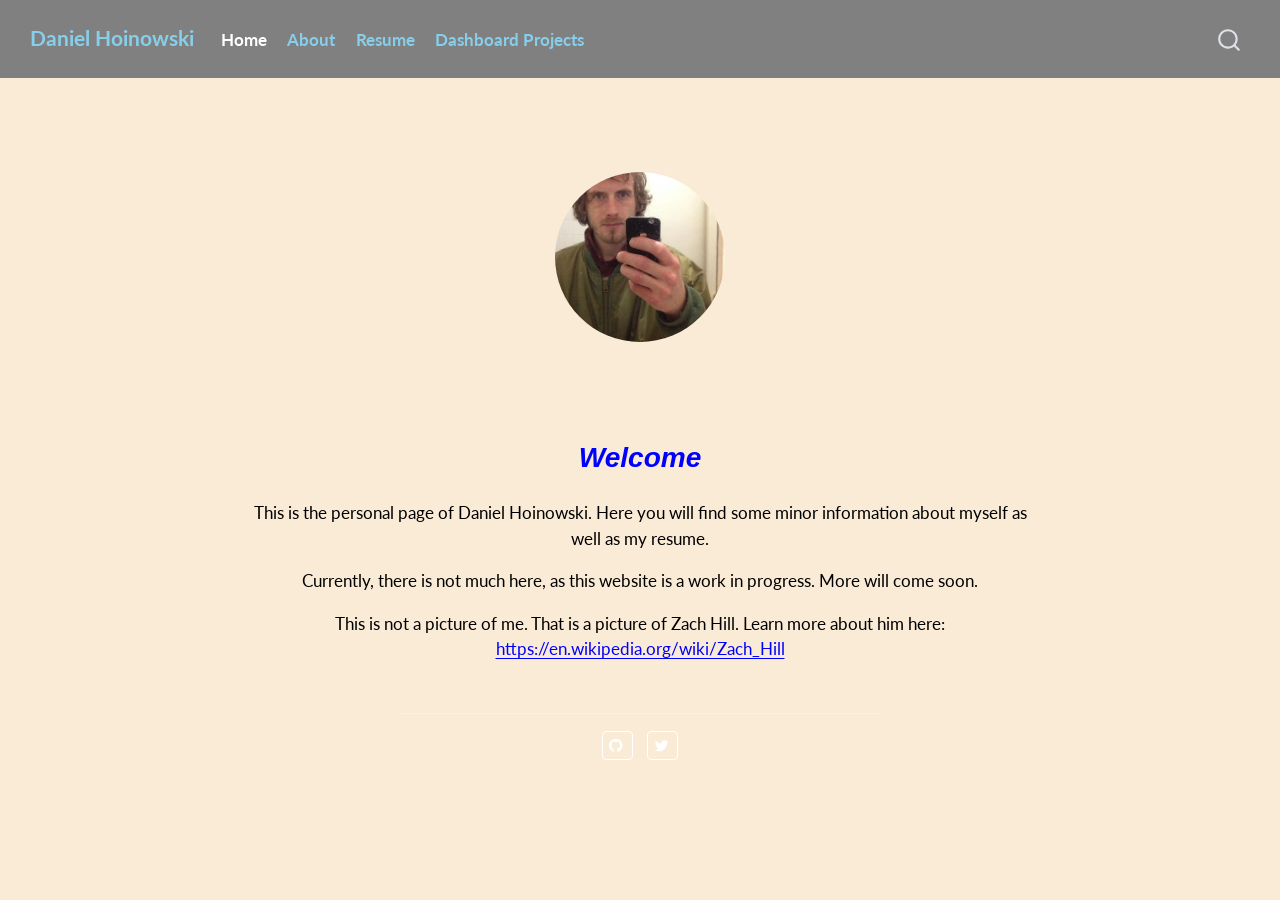
<file: docs/index.html>
<!DOCTYPE html>
<html xmlns="http://www.w3.org/1999/xhtml" lang="en" xml:lang="en"><head>

<meta charset="utf-8">
<meta name="generator" content="quarto-1.9.38">

<meta name="viewport" content="width=device-width, initial-scale=1.0, user-scalable=yes">


<title>Daniel Hoinowski</title>
<style>
/* Default styles provided by pandoc.
** See https://pandoc.org/MANUAL.html#variables-for-html for config info.
*/
code{white-space: pre-wrap;}
span.smallcaps{font-variant: small-caps;}
div.columns{display: flex; gap: min(4vw, 1.5em);}
div.column{flex: auto; overflow-x: auto;}
div.hanging-indent{margin-left: 1.5em; text-indent: -1.5em;}
ul.task-list{list-style: none;}
ul.task-list li input[type="checkbox"] {
  width: 0.8em;
  margin: 0 0.8em 0.2em -1em; /* quarto-specific, see https://github.com/quarto-dev/quarto-cli/issues/4556 */ 
  vertical-align: middle;
}
</style>


<script src="site_libs/quarto-nav/quarto-nav.js"></script>
<script src="site_libs/quarto-nav/headroom.min.js"></script>
<script src="site_libs/clipboard/clipboard.min.js"></script>
<script src="site_libs/quarto-search/autocomplete.umd.js"></script>
<script src="site_libs/quarto-search/fuse.min.js"></script>
<script src="site_libs/quarto-search/quarto-search.js"></script>
<meta name="quarto:offset" content="./">
<script src="site_libs/quarto-html/quarto.js" type="module"></script>
<script src="site_libs/quarto-html/tabsets/tabsets.js" type="module"></script>
<script src="site_libs/quarto-html/popper.min.js"></script>
<script src="site_libs/quarto-html/tippy.umd.min.js"></script>
<link href="site_libs/quarto-html/tippy.css" rel="stylesheet">
<link href="site_libs/quarto-html/quarto-syntax-highlighting-dark-0a6b7249c26820e032cb0bd839ff02b1.css" rel="stylesheet" id="quarto-text-highlighting-styles">
<script src="site_libs/bootstrap/bootstrap.min.js"></script>
<link href="site_libs/bootstrap/bootstrap-icons.css" rel="stylesheet">
<link href="site_libs/bootstrap/bootstrap-4360c678b5099ca041644eb02eaa1bfe.min.css" rel="stylesheet" append-hash="true" id="quarto-bootstrap" data-mode="dark">
<script id="quarto-search-options" type="application/json">{
  "location": "navbar",
  "copy-button": false,
  "collapse-after": 3,
  "panel-placement": "end",
  "type": "overlay",
  "limit": 50,
  "keyboard-shortcut": [
    "f",
    "/",
    "s"
  ],
  "show-item-context": false,
  "language": {
    "search-no-results-text": "No results",
    "search-matching-documents-text": "matching documents",
    "search-copy-link-title": "Copy link to search",
    "search-hide-matches-text": "Hide additional matches",
    "search-more-match-text": "more match in this document",
    "search-more-matches-text": "more matches in this document",
    "search-clear-button-title": "Clear",
    "search-text-placeholder": "",
    "search-detached-cancel-button-title": "Cancel",
    "search-submit-button-title": "Submit",
    "search-label": "Search"
  }
}</script>


<link rel="stylesheet" href="styles.css">
</head>

<body class="nav-fixed fullcontent quarto-light">

<div id="quarto-search-results"></div>
  <header id="quarto-header" class="headroom fixed-top">
    <nav class="navbar navbar-expand-lg " data-bs-theme="dark">
      <div class="navbar-container container-fluid">
      <div class="navbar-brand-container mx-auto">
    <a class="navbar-brand" href="./index.html">
    <span class="navbar-title">Daniel Hoinowski</span>
    </a>
  </div>
            <div id="quarto-search" class="" title="Search"></div>
          <button class="navbar-toggler" type="button" data-bs-toggle="collapse" data-bs-target="#navbarCollapse" aria-controls="navbarCollapse" role="menu" aria-expanded="false" aria-label="Toggle navigation" onclick="if (window.quartoToggleHeadroom) { window.quartoToggleHeadroom(); }">
  <span class="navbar-toggler-icon"></span>
</button>
          <div class="collapse navbar-collapse" id="navbarCollapse">
            <ul class="navbar-nav navbar-nav-scroll me-auto">
  <li class="nav-item">
    <a class="nav-link active" href="./index.html" aria-current="page"> 
<span class="menu-text">Home</span></a>
  </li>  
  <li class="nav-item">
    <a class="nav-link" href="./about.html"> 
<span class="menu-text">About</span></a>
  </li>  
  <li class="nav-item">
    <a class="nav-link" href="./resume.html"> 
<span class="menu-text">Resume</span></a>
  </li>  
  <li class="nav-item">
    <a class="nav-link" href="http://dhoinowski3.github.io/dashboards"> 
<span class="menu-text">Dashboard Projects</span></a>
  </li>  
</ul>
          </div> <!-- /navcollapse -->
            <div class="quarto-navbar-tools">
</div>
      </div> <!-- /container-fluid -->
    </nav>
</header>
<!-- content -->
<div id="quarto-content" class="quarto-container page-columns page-rows-contents page-layout-article page-navbar">
<!-- sidebar -->
<!-- margin-sidebar -->
    
<!-- main -->
<div class="quarto-about-jolla">
  <img src="media/zach.png" class="about-image
  round " style="height: 10em; width: 10em;">
 <header id="title-block-header" class="quarto-title-block default">
<div class="quarto-title">
<h1 class="title">Daniel Hoinowski</h1>
</div>
<div class="quarto-title-meta">
  </div>
</header><main class="content" id="quarto-document-content">
<section id="welcome" class="level2">
<h2 data-anchor-id="welcome">Welcome</h2>
<p>This is the personal page of Daniel Hoinowski. Here you will find some minor information about myself as well as my resume.</p>
<p>Currently, there is not much here, as this website is a work in progress. More will come soon.</p>
<p>This is not a picture of me. That is a picture of Zach Hill. Learn more about him here: <a href="https://en.wikipedia.org/wiki/Zach_Hill" class="uri">https://en.wikipedia.org/wiki/Zach_Hill</a></p>


</section>
</main> 
  <hr class="about-sep">
   <div class="about-links">
  <a href="https://github.com/dhoinowski3" class="about-link" rel="" target="blank">
    <i class="bi bi-github"></i>
     <span class="about-link-text"></span>
  </a>
  <a href="https://x.com/d74802?s=11" class="about-link" rel="" target="blank">
    <i class="bi bi-twitter"></i>
     <span class="about-link-text"></span>
  </a>
</div>
</div>
 <!-- /main -->
<script id="quarto-html-after-body" type="application/javascript">
  window.document.addEventListener("DOMContentLoaded", function (event) {
    const isCodeAnnotation = (el) => {
      for (const clz of el.classList) {
        if (clz.startsWith('code-annotation-')) {                     
          return true;
        }
      }
      return false;
    }
    const onCopySuccess = function(e) {
      // button target
      const button = e.trigger;
      // don't keep focus
      button.blur();
      // flash "checked"
      button.classList.add('code-copy-button-checked');
      var currentTitle = button.getAttribute("title");
      button.setAttribute("title", "Copied!");
      let tooltip;
      if (window.bootstrap) {
        button.setAttribute("data-bs-toggle", "tooltip");
        button.setAttribute("data-bs-placement", "left");
        button.setAttribute("data-bs-title", "Copied!");
        tooltip = new bootstrap.Tooltip(button, 
          { trigger: "manual", 
            customClass: "code-copy-button-tooltip",
            offset: [0, -8]});
        tooltip.show();    
      }
      setTimeout(function() {
        if (tooltip) {
          tooltip.hide();
          button.removeAttribute("data-bs-title");
          button.removeAttribute("data-bs-toggle");
          button.removeAttribute("data-bs-placement");
        }
        button.setAttribute("title", currentTitle);
        button.classList.remove('code-copy-button-checked');
      }, 1000);
      // clear code selection
      e.clearSelection();
    }
    const getTextToCopy = function(trigger) {
      const outerScaffold = trigger.parentElement.cloneNode(true);
      const codeEl = outerScaffold.querySelector('code');
      for (const childEl of codeEl.children) {
        if (isCodeAnnotation(childEl)) {
          childEl.remove();
        }
      }
      return codeEl.innerText;
    }
    const clipboard = new window.ClipboardJS('.code-copy-button:not([data-in-quarto-modal])', {
      text: getTextToCopy
    });
    clipboard.on('success', onCopySuccess);
    if (window.document.getElementById('quarto-embedded-source-code-modal')) {
      const clipboardModal = new window.ClipboardJS('.code-copy-button[data-in-quarto-modal]', {
        text: getTextToCopy,
        container: window.document.getElementById('quarto-embedded-source-code-modal')
      });
      clipboardModal.on('success', onCopySuccess);
    }
      var localhostRegex = new RegExp(/^(?:http|https):\/\/localhost\:?[0-9]*\//);
      var mailtoRegex = new RegExp(/^mailto:/);
        var filterRegex = new RegExp('/' + window.location.host + '/');
      var isInternal = (href) => {
          return filterRegex.test(href) || localhostRegex.test(href) || mailtoRegex.test(href);
      }
      // Inspect non-navigation links and adorn them if external
     var links = window.document.querySelectorAll('a[href]:not(.nav-link):not(.navbar-brand):not(.toc-action):not(.sidebar-link):not(.sidebar-item-toggle):not(.pagination-link):not(.no-external):not([aria-hidden]):not(.dropdown-item):not(.quarto-navigation-tool):not(.about-link)');
      for (var i=0; i<links.length; i++) {
        const link = links[i];
        if (!isInternal(link.href)) {
          // undo the damage that might have been done by quarto-nav.js in the case of
          // links that we want to consider external
          if (link.dataset.originalHref !== undefined) {
            link.href = link.dataset.originalHref;
          }
        }
      }
    function tippyHover(el, contentFn, onTriggerFn, onUntriggerFn) {
      const config = {
        allowHTML: true,
        maxWidth: 500,
        delay: 100,
        arrow: false,
        appendTo: function(el) {
            return el.parentElement;
        },
        interactive: true,
        interactiveBorder: 10,
        theme: 'quarto',
        placement: 'bottom-start',
      };
      if (contentFn) {
        config.content = contentFn;
      }
      if (onTriggerFn) {
        config.onTrigger = onTriggerFn;
      }
      if (onUntriggerFn) {
        config.onUntrigger = onUntriggerFn;
      }
      window.tippy(el, config); 
    }
    const noterefs = window.document.querySelectorAll('a[role="doc-noteref"]');
    for (var i=0; i<noterefs.length; i++) {
      const ref = noterefs[i];
      tippyHover(ref, function() {
        // use id or data attribute instead here
        let href = ref.getAttribute('data-footnote-href') || ref.getAttribute('href');
        try { href = new URL(href).hash; } catch {}
        const id = href.replace(/^#\/?/, "");
        const note = window.document.getElementById(id);
        if (note) {
          return note.innerHTML;
        } else {
          return "";
        }
      });
    }
    const xrefs = window.document.querySelectorAll('a.quarto-xref');
    const processXRef = (id, note) => {
      // Strip column container classes
      const stripColumnClz = (el) => {
        el.classList.remove("page-full", "page-columns");
        if (el.children) {
          for (const child of el.children) {
            stripColumnClz(child);
          }
        }
      }
      stripColumnClz(note)
      if (id === null || id.startsWith('sec-')) {
        // Special case sections, only their first couple elements
        const container = document.createElement("div");
        if (note.children && note.children.length > 2) {
          container.appendChild(note.children[0].cloneNode(true));
          for (let i = 1; i < note.children.length; i++) {
            const child = note.children[i];
            if (child.tagName === "P" && child.innerText === "") {
              continue;
            } else {
              container.appendChild(child.cloneNode(true));
              break;
            }
          }
          if (window.Quarto?.typesetMath) {
            window.Quarto.typesetMath(container);
          }
          return container.innerHTML
        } else {
          if (window.Quarto?.typesetMath) {
            window.Quarto.typesetMath(note);
          }
          return note.innerHTML;
        }
      } else {
        // Remove any anchor links if they are present
        const anchorLink = note.querySelector('a.anchorjs-link');
        if (anchorLink) {
          anchorLink.remove();
        }
        if (window.Quarto?.typesetMath) {
          window.Quarto.typesetMath(note);
        }
        if (note.classList.contains("callout")) {
          return note.outerHTML;
        } else {
          return note.innerHTML;
        }
      }
    }
    for (var i=0; i<xrefs.length; i++) {
      const xref = xrefs[i];
      tippyHover(xref, undefined, function(instance) {
        instance.disable();
        let url = xref.getAttribute('href');
        let hash = undefined; 
        if (url.startsWith('#')) {
          hash = url;
        } else {
          try { hash = new URL(url).hash; } catch {}
        }
        if (hash) {
          const id = hash.replace(/^#\/?/, "");
          const note = window.document.getElementById(id);
          if (note !== null) {
            try {
              const html = processXRef(id, note.cloneNode(true));
              instance.setContent(html);
            } finally {
              instance.enable();
              instance.show();
            }
          } else {
            // See if we can fetch this
            fetch(url.split('#')[0])
            .then(res => res.text())
            .then(html => {
              const parser = new DOMParser();
              const htmlDoc = parser.parseFromString(html, "text/html");
              const note = htmlDoc.getElementById(id);
              if (note !== null) {
                const html = processXRef(id, note);
                instance.setContent(html);
              } 
            }).finally(() => {
              instance.enable();
              instance.show();
            });
          }
        } else {
          // See if we can fetch a full url (with no hash to target)
          // This is a special case and we should probably do some content thinning / targeting
          fetch(url)
          .then(res => res.text())
          .then(html => {
            const parser = new DOMParser();
            const htmlDoc = parser.parseFromString(html, "text/html");
            const note = htmlDoc.querySelector('main.content');
            if (note !== null) {
              // This should only happen for chapter cross references
              // (since there is no id in the URL)
              // remove the first header
              if (note.children.length > 0 && note.children[0].tagName === "HEADER") {
                note.children[0].remove();
              }
              const html = processXRef(null, note);
              instance.setContent(html);
            } 
          }).finally(() => {
            instance.enable();
            instance.show();
          });
        }
      }, function(instance) {
      });
    }
        let selectedAnnoteEl;
        const selectorForAnnotation = ( cell, annotation) => {
          let cellAttr = 'data-code-cell="' + cell + '"';
          let lineAttr = 'data-code-annotation="' +  annotation + '"';
          const selector = 'span[' + cellAttr + '][' + lineAttr + ']';
          return selector;
        }
        const selectCodeLines = (annoteEl) => {
          const doc = window.document;
          const targetCell = annoteEl.getAttribute("data-target-cell");
          const targetAnnotation = annoteEl.getAttribute("data-target-annotation");
          const annoteSpan = window.document.querySelector(selectorForAnnotation(targetCell, targetAnnotation));
          const lines = annoteSpan.getAttribute("data-code-lines").split(",");
          const lineIds = lines.map((line) => {
            return targetCell + "-" + line;
          })
          let top = null;
          let height = null;
          let parent = null;
          if (lineIds.length > 0) {
              //compute the position of the single el (top and bottom and make a div)
              const el = window.document.getElementById(lineIds[0]);
              top = el.offsetTop;
              height = el.offsetHeight;
              parent = el.parentElement.parentElement;
            if (lineIds.length > 1) {
              const lastEl = window.document.getElementById(lineIds[lineIds.length - 1]);
              const bottom = lastEl.offsetTop + lastEl.offsetHeight;
              height = bottom - top;
            }
            if (top !== null && height !== null && parent !== null) {
              // cook up a div (if necessary) and position it 
              let div = window.document.getElementById("code-annotation-line-highlight");
              if (div === null) {
                div = window.document.createElement("div");
                div.setAttribute("id", "code-annotation-line-highlight");
                div.style.position = 'absolute';
                parent.appendChild(div);
              }
              div.style.top = top - 2 + "px";
              div.style.height = height + 4 + "px";
              div.style.left = 0;
              let gutterDiv = window.document.getElementById("code-annotation-line-highlight-gutter");
              if (gutterDiv === null) {
                gutterDiv = window.document.createElement("div");
                gutterDiv.setAttribute("id", "code-annotation-line-highlight-gutter");
                gutterDiv.style.position = 'absolute';
                const codeCell = window.document.getElementById(targetCell);
                const gutter = codeCell.querySelector('.code-annotation-gutter');
                gutter.appendChild(gutterDiv);
              }
              gutterDiv.style.top = top - 2 + "px";
              gutterDiv.style.height = height + 4 + "px";
            }
            selectedAnnoteEl = annoteEl;
          }
        };
        const unselectCodeLines = () => {
          const elementsIds = ["code-annotation-line-highlight", "code-annotation-line-highlight-gutter"];
          elementsIds.forEach((elId) => {
            const div = window.document.getElementById(elId);
            if (div) {
              div.remove();
            }
          });
          selectedAnnoteEl = undefined;
        };
          // Handle positioning of the toggle
      window.addEventListener(
        "resize",
        throttle(() => {
          elRect = undefined;
          if (selectedAnnoteEl) {
            selectCodeLines(selectedAnnoteEl);
          }
        }, 10)
      );
      function throttle(fn, ms) {
      let throttle = false;
      let timer;
        return (...args) => {
          if(!throttle) { // first call gets through
              fn.apply(this, args);
              throttle = true;
          } else { // all the others get throttled
              if(timer) clearTimeout(timer); // cancel #2
              timer = setTimeout(() => {
                fn.apply(this, args);
                timer = throttle = false;
              }, ms);
          }
        };
      }
        // Attach click handler to the DT
        const annoteDls = window.document.querySelectorAll('dt[data-target-cell]');
        for (const annoteDlNode of annoteDls) {
          annoteDlNode.addEventListener('click', (event) => {
            const clickedEl = event.target;
            if (clickedEl !== selectedAnnoteEl) {
              unselectCodeLines();
              const activeEl = window.document.querySelector('dt[data-target-cell].code-annotation-active');
              if (activeEl) {
                activeEl.classList.remove('code-annotation-active');
              }
              selectCodeLines(clickedEl);
              clickedEl.classList.add('code-annotation-active');
            } else {
              // Unselect the line
              unselectCodeLines();
              clickedEl.classList.remove('code-annotation-active');
            }
          });
        }
    const findCites = (el) => {
      const parentEl = el.parentElement;
      if (parentEl) {
        const cites = parentEl.dataset.cites;
        if (cites) {
          return {
            el,
            cites: cites.split(' ')
          };
        } else {
          return findCites(el.parentElement)
        }
      } else {
        return undefined;
      }
    };
    var bibliorefs = window.document.querySelectorAll('a[role="doc-biblioref"]');
    for (var i=0; i<bibliorefs.length; i++) {
      const ref = bibliorefs[i];
      const citeInfo = findCites(ref);
      if (citeInfo) {
        tippyHover(citeInfo.el, function() {
          var popup = window.document.createElement('div');
          citeInfo.cites.forEach(function(cite) {
            var citeDiv = window.document.createElement('div');
            citeDiv.classList.add('hanging-indent');
            citeDiv.classList.add('csl-entry');
            var biblioDiv = window.document.getElementById('ref-' + cite);
            if (biblioDiv) {
              citeDiv.innerHTML = biblioDiv.innerHTML;
            }
            popup.appendChild(citeDiv);
          });
          return popup.innerHTML;
        });
      }
    }
  });
  </script>
</div> <!-- /content -->




</body></html>
</file>
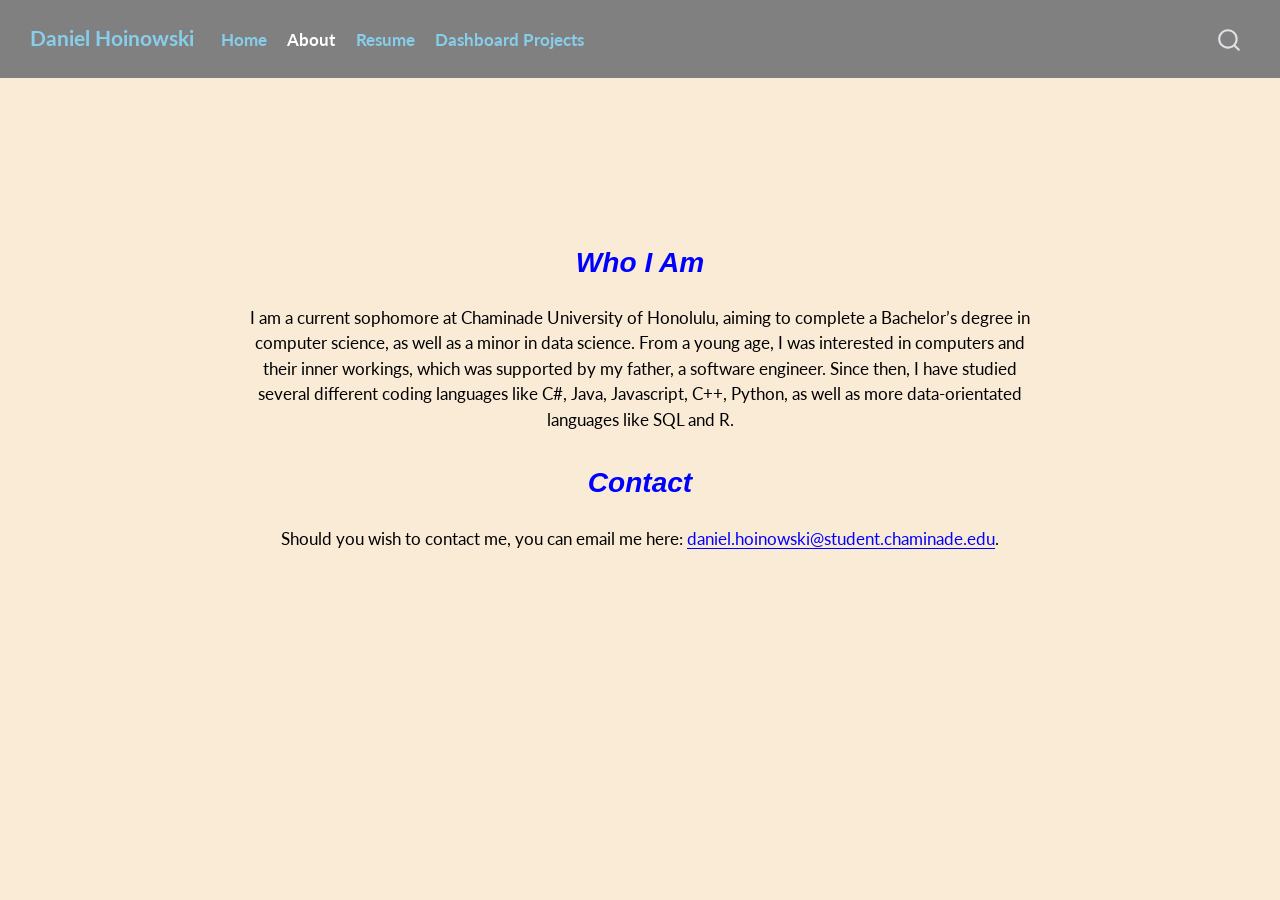
<file: docs/about.html>
<!DOCTYPE html>
<html xmlns="http://www.w3.org/1999/xhtml" lang="en" xml:lang="en"><head>

<meta charset="utf-8">
<meta name="generator" content="quarto-1.9.38">

<meta name="viewport" content="width=device-width, initial-scale=1.0, user-scalable=yes">


<title>About – Daniel Hoinowski</title>
<style>
/* Default styles provided by pandoc.
** See https://pandoc.org/MANUAL.html#variables-for-html for config info.
*/
code{white-space: pre-wrap;}
span.smallcaps{font-variant: small-caps;}
div.columns{display: flex; gap: min(4vw, 1.5em);}
div.column{flex: auto; overflow-x: auto;}
div.hanging-indent{margin-left: 1.5em; text-indent: -1.5em;}
ul.task-list{list-style: none;}
ul.task-list li input[type="checkbox"] {
  width: 0.8em;
  margin: 0 0.8em 0.2em -1em; /* quarto-specific, see https://github.com/quarto-dev/quarto-cli/issues/4556 */ 
  vertical-align: middle;
}
</style>


<script src="site_libs/quarto-nav/quarto-nav.js"></script>
<script src="site_libs/quarto-nav/headroom.min.js"></script>
<script src="site_libs/clipboard/clipboard.min.js"></script>
<script src="site_libs/quarto-search/autocomplete.umd.js"></script>
<script src="site_libs/quarto-search/fuse.min.js"></script>
<script src="site_libs/quarto-search/quarto-search.js"></script>
<meta name="quarto:offset" content="./">
<script src="site_libs/quarto-html/quarto.js" type="module"></script>
<script src="site_libs/quarto-html/tabsets/tabsets.js" type="module"></script>
<script src="site_libs/quarto-html/popper.min.js"></script>
<script src="site_libs/quarto-html/tippy.umd.min.js"></script>
<link href="site_libs/quarto-html/tippy.css" rel="stylesheet">
<link href="site_libs/quarto-html/quarto-syntax-highlighting-dark-0a6b7249c26820e032cb0bd839ff02b1.css" rel="stylesheet" id="quarto-text-highlighting-styles">
<script src="site_libs/bootstrap/bootstrap.min.js"></script>
<link href="site_libs/bootstrap/bootstrap-icons.css" rel="stylesheet">
<link href="site_libs/bootstrap/bootstrap-4360c678b5099ca041644eb02eaa1bfe.min.css" rel="stylesheet" append-hash="true" id="quarto-bootstrap" data-mode="dark">
<script id="quarto-search-options" type="application/json">{
  "location": "navbar",
  "copy-button": false,
  "collapse-after": 3,
  "panel-placement": "end",
  "type": "overlay",
  "limit": 50,
  "keyboard-shortcut": [
    "f",
    "/",
    "s"
  ],
  "show-item-context": false,
  "language": {
    "search-no-results-text": "No results",
    "search-matching-documents-text": "matching documents",
    "search-copy-link-title": "Copy link to search",
    "search-hide-matches-text": "Hide additional matches",
    "search-more-match-text": "more match in this document",
    "search-more-matches-text": "more matches in this document",
    "search-clear-button-title": "Clear",
    "search-text-placeholder": "",
    "search-detached-cancel-button-title": "Cancel",
    "search-submit-button-title": "Submit",
    "search-label": "Search"
  }
}</script>


<link rel="stylesheet" href="styles.css">
</head>

<body class="nav-fixed fullcontent quarto-light">

<div id="quarto-search-results"></div>
  <header id="quarto-header" class="headroom fixed-top">
    <nav class="navbar navbar-expand-lg " data-bs-theme="dark">
      <div class="navbar-container container-fluid">
      <div class="navbar-brand-container mx-auto">
    <a class="navbar-brand" href="./index.html">
    <span class="navbar-title">Daniel Hoinowski</span>
    </a>
  </div>
            <div id="quarto-search" class="" title="Search"></div>
          <button class="navbar-toggler" type="button" data-bs-toggle="collapse" data-bs-target="#navbarCollapse" aria-controls="navbarCollapse" role="menu" aria-expanded="false" aria-label="Toggle navigation" onclick="if (window.quartoToggleHeadroom) { window.quartoToggleHeadroom(); }">
  <span class="navbar-toggler-icon"></span>
</button>
          <div class="collapse navbar-collapse" id="navbarCollapse">
            <ul class="navbar-nav navbar-nav-scroll me-auto">
  <li class="nav-item">
    <a class="nav-link" href="./index.html"> 
<span class="menu-text">Home</span></a>
  </li>  
  <li class="nav-item">
    <a class="nav-link active" href="./about.html" aria-current="page"> 
<span class="menu-text">About</span></a>
  </li>  
  <li class="nav-item">
    <a class="nav-link" href="./resume.html"> 
<span class="menu-text">Resume</span></a>
  </li>  
  <li class="nav-item">
    <a class="nav-link" href="http://dhoinowski3.github.io/dashboards"> 
<span class="menu-text">Dashboard Projects</span></a>
  </li>  
</ul>
          </div> <!-- /navcollapse -->
            <div class="quarto-navbar-tools">
</div>
      </div> <!-- /container-fluid -->
    </nav>
</header>
<!-- content -->
<div id="quarto-content" class="quarto-container page-columns page-rows-contents page-layout-article page-navbar">
<!-- sidebar -->
<!-- margin-sidebar -->
    
<!-- main -->
<div class="quarto-about-jolla">
 <header id="title-block-header" class="quarto-title-block default">
<div class="quarto-title">
<h1 class="title">About</h1>
</div>
<div class="quarto-title-meta">
  </div>
</header><main class="content" id="quarto-document-content">
<section id="who-i-am" class="level2">
<h2 data-anchor-id="who-i-am">Who I Am</h2>
<p>I am a current sophomore at Chaminade University of Honolulu, aiming to complete a Bachelor’s degree in computer science, as well as a minor in data science. From a young age, I was interested in computers and their inner workings, which was supported by my father, a software engineer. Since then, I have studied several different coding languages like C#, Java, Javascript, C++, Python, as well as more data-orientated languages like SQL and R.</p>
</section>
<section id="contact" class="level2">
<h2 data-anchor-id="contact">Contact</h2>
<p>Should you wish to contact me, you can email me here: <a href="mailto:daniel.hoinowski@student.chamiande.edu">daniel.hoinowski@student.chaminade.edu</a>.</p>


</section>
</main>  
</div>
 <!-- /main -->
<script id="quarto-html-after-body" type="application/javascript">
  window.document.addEventListener("DOMContentLoaded", function (event) {
    const isCodeAnnotation = (el) => {
      for (const clz of el.classList) {
        if (clz.startsWith('code-annotation-')) {                     
          return true;
        }
      }
      return false;
    }
    const onCopySuccess = function(e) {
      // button target
      const button = e.trigger;
      // don't keep focus
      button.blur();
      // flash "checked"
      button.classList.add('code-copy-button-checked');
      var currentTitle = button.getAttribute("title");
      button.setAttribute("title", "Copied!");
      let tooltip;
      if (window.bootstrap) {
        button.setAttribute("data-bs-toggle", "tooltip");
        button.setAttribute("data-bs-placement", "left");
        button.setAttribute("data-bs-title", "Copied!");
        tooltip = new bootstrap.Tooltip(button, 
          { trigger: "manual", 
            customClass: "code-copy-button-tooltip",
            offset: [0, -8]});
        tooltip.show();    
      }
      setTimeout(function() {
        if (tooltip) {
          tooltip.hide();
          button.removeAttribute("data-bs-title");
          button.removeAttribute("data-bs-toggle");
          button.removeAttribute("data-bs-placement");
        }
        button.setAttribute("title", currentTitle);
        button.classList.remove('code-copy-button-checked');
      }, 1000);
      // clear code selection
      e.clearSelection();
    }
    const getTextToCopy = function(trigger) {
      const outerScaffold = trigger.parentElement.cloneNode(true);
      const codeEl = outerScaffold.querySelector('code');
      for (const childEl of codeEl.children) {
        if (isCodeAnnotation(childEl)) {
          childEl.remove();
        }
      }
      return codeEl.innerText;
    }
    const clipboard = new window.ClipboardJS('.code-copy-button:not([data-in-quarto-modal])', {
      text: getTextToCopy
    });
    clipboard.on('success', onCopySuccess);
    if (window.document.getElementById('quarto-embedded-source-code-modal')) {
      const clipboardModal = new window.ClipboardJS('.code-copy-button[data-in-quarto-modal]', {
        text: getTextToCopy,
        container: window.document.getElementById('quarto-embedded-source-code-modal')
      });
      clipboardModal.on('success', onCopySuccess);
    }
      var localhostRegex = new RegExp(/^(?:http|https):\/\/localhost\:?[0-9]*\//);
      var mailtoRegex = new RegExp(/^mailto:/);
        var filterRegex = new RegExp('/' + window.location.host + '/');
      var isInternal = (href) => {
          return filterRegex.test(href) || localhostRegex.test(href) || mailtoRegex.test(href);
      }
      // Inspect non-navigation links and adorn them if external
     var links = window.document.querySelectorAll('a[href]:not(.nav-link):not(.navbar-brand):not(.toc-action):not(.sidebar-link):not(.sidebar-item-toggle):not(.pagination-link):not(.no-external):not([aria-hidden]):not(.dropdown-item):not(.quarto-navigation-tool):not(.about-link)');
      for (var i=0; i<links.length; i++) {
        const link = links[i];
        if (!isInternal(link.href)) {
          // undo the damage that might have been done by quarto-nav.js in the case of
          // links that we want to consider external
          if (link.dataset.originalHref !== undefined) {
            link.href = link.dataset.originalHref;
          }
        }
      }
    function tippyHover(el, contentFn, onTriggerFn, onUntriggerFn) {
      const config = {
        allowHTML: true,
        maxWidth: 500,
        delay: 100,
        arrow: false,
        appendTo: function(el) {
            return el.parentElement;
        },
        interactive: true,
        interactiveBorder: 10,
        theme: 'quarto',
        placement: 'bottom-start',
      };
      if (contentFn) {
        config.content = contentFn;
      }
      if (onTriggerFn) {
        config.onTrigger = onTriggerFn;
      }
      if (onUntriggerFn) {
        config.onUntrigger = onUntriggerFn;
      }
      window.tippy(el, config); 
    }
    const noterefs = window.document.querySelectorAll('a[role="doc-noteref"]');
    for (var i=0; i<noterefs.length; i++) {
      const ref = noterefs[i];
      tippyHover(ref, function() {
        // use id or data attribute instead here
        let href = ref.getAttribute('data-footnote-href') || ref.getAttribute('href');
        try { href = new URL(href).hash; } catch {}
        const id = href.replace(/^#\/?/, "");
        const note = window.document.getElementById(id);
        if (note) {
          return note.innerHTML;
        } else {
          return "";
        }
      });
    }
    const xrefs = window.document.querySelectorAll('a.quarto-xref');
    const processXRef = (id, note) => {
      // Strip column container classes
      const stripColumnClz = (el) => {
        el.classList.remove("page-full", "page-columns");
        if (el.children) {
          for (const child of el.children) {
            stripColumnClz(child);
          }
        }
      }
      stripColumnClz(note)
      if (id === null || id.startsWith('sec-')) {
        // Special case sections, only their first couple elements
        const container = document.createElement("div");
        if (note.children && note.children.length > 2) {
          container.appendChild(note.children[0].cloneNode(true));
          for (let i = 1; i < note.children.length; i++) {
            const child = note.children[i];
            if (child.tagName === "P" && child.innerText === "") {
              continue;
            } else {
              container.appendChild(child.cloneNode(true));
              break;
            }
          }
          if (window.Quarto?.typesetMath) {
            window.Quarto.typesetMath(container);
          }
          return container.innerHTML
        } else {
          if (window.Quarto?.typesetMath) {
            window.Quarto.typesetMath(note);
          }
          return note.innerHTML;
        }
      } else {
        // Remove any anchor links if they are present
        const anchorLink = note.querySelector('a.anchorjs-link');
        if (anchorLink) {
          anchorLink.remove();
        }
        if (window.Quarto?.typesetMath) {
          window.Quarto.typesetMath(note);
        }
        if (note.classList.contains("callout")) {
          return note.outerHTML;
        } else {
          return note.innerHTML;
        }
      }
    }
    for (var i=0; i<xrefs.length; i++) {
      const xref = xrefs[i];
      tippyHover(xref, undefined, function(instance) {
        instance.disable();
        let url = xref.getAttribute('href');
        let hash = undefined; 
        if (url.startsWith('#')) {
          hash = url;
        } else {
          try { hash = new URL(url).hash; } catch {}
        }
        if (hash) {
          const id = hash.replace(/^#\/?/, "");
          const note = window.document.getElementById(id);
          if (note !== null) {
            try {
              const html = processXRef(id, note.cloneNode(true));
              instance.setContent(html);
            } finally {
              instance.enable();
              instance.show();
            }
          } else {
            // See if we can fetch this
            fetch(url.split('#')[0])
            .then(res => res.text())
            .then(html => {
              const parser = new DOMParser();
              const htmlDoc = parser.parseFromString(html, "text/html");
              const note = htmlDoc.getElementById(id);
              if (note !== null) {
                const html = processXRef(id, note);
                instance.setContent(html);
              } 
            }).finally(() => {
              instance.enable();
              instance.show();
            });
          }
        } else {
          // See if we can fetch a full url (with no hash to target)
          // This is a special case and we should probably do some content thinning / targeting
          fetch(url)
          .then(res => res.text())
          .then(html => {
            const parser = new DOMParser();
            const htmlDoc = parser.parseFromString(html, "text/html");
            const note = htmlDoc.querySelector('main.content');
            if (note !== null) {
              // This should only happen for chapter cross references
              // (since there is no id in the URL)
              // remove the first header
              if (note.children.length > 0 && note.children[0].tagName === "HEADER") {
                note.children[0].remove();
              }
              const html = processXRef(null, note);
              instance.setContent(html);
            } 
          }).finally(() => {
            instance.enable();
            instance.show();
          });
        }
      }, function(instance) {
      });
    }
        let selectedAnnoteEl;
        const selectorForAnnotation = ( cell, annotation) => {
          let cellAttr = 'data-code-cell="' + cell + '"';
          let lineAttr = 'data-code-annotation="' +  annotation + '"';
          const selector = 'span[' + cellAttr + '][' + lineAttr + ']';
          return selector;
        }
        const selectCodeLines = (annoteEl) => {
          const doc = window.document;
          const targetCell = annoteEl.getAttribute("data-target-cell");
          const targetAnnotation = annoteEl.getAttribute("data-target-annotation");
          const annoteSpan = window.document.querySelector(selectorForAnnotation(targetCell, targetAnnotation));
          const lines = annoteSpan.getAttribute("data-code-lines").split(",");
          const lineIds = lines.map((line) => {
            return targetCell + "-" + line;
          })
          let top = null;
          let height = null;
          let parent = null;
          if (lineIds.length > 0) {
              //compute the position of the single el (top and bottom and make a div)
              const el = window.document.getElementById(lineIds[0]);
              top = el.offsetTop;
              height = el.offsetHeight;
              parent = el.parentElement.parentElement;
            if (lineIds.length > 1) {
              const lastEl = window.document.getElementById(lineIds[lineIds.length - 1]);
              const bottom = lastEl.offsetTop + lastEl.offsetHeight;
              height = bottom - top;
            }
            if (top !== null && height !== null && parent !== null) {
              // cook up a div (if necessary) and position it 
              let div = window.document.getElementById("code-annotation-line-highlight");
              if (div === null) {
                div = window.document.createElement("div");
                div.setAttribute("id", "code-annotation-line-highlight");
                div.style.position = 'absolute';
                parent.appendChild(div);
              }
              div.style.top = top - 2 + "px";
              div.style.height = height + 4 + "px";
              div.style.left = 0;
              let gutterDiv = window.document.getElementById("code-annotation-line-highlight-gutter");
              if (gutterDiv === null) {
                gutterDiv = window.document.createElement("div");
                gutterDiv.setAttribute("id", "code-annotation-line-highlight-gutter");
                gutterDiv.style.position = 'absolute';
                const codeCell = window.document.getElementById(targetCell);
                const gutter = codeCell.querySelector('.code-annotation-gutter');
                gutter.appendChild(gutterDiv);
              }
              gutterDiv.style.top = top - 2 + "px";
              gutterDiv.style.height = height + 4 + "px";
            }
            selectedAnnoteEl = annoteEl;
          }
        };
        const unselectCodeLines = () => {
          const elementsIds = ["code-annotation-line-highlight", "code-annotation-line-highlight-gutter"];
          elementsIds.forEach((elId) => {
            const div = window.document.getElementById(elId);
            if (div) {
              div.remove();
            }
          });
          selectedAnnoteEl = undefined;
        };
          // Handle positioning of the toggle
      window.addEventListener(
        "resize",
        throttle(() => {
          elRect = undefined;
          if (selectedAnnoteEl) {
            selectCodeLines(selectedAnnoteEl);
          }
        }, 10)
      );
      function throttle(fn, ms) {
      let throttle = false;
      let timer;
        return (...args) => {
          if(!throttle) { // first call gets through
              fn.apply(this, args);
              throttle = true;
          } else { // all the others get throttled
              if(timer) clearTimeout(timer); // cancel #2
              timer = setTimeout(() => {
                fn.apply(this, args);
                timer = throttle = false;
              }, ms);
          }
        };
      }
        // Attach click handler to the DT
        const annoteDls = window.document.querySelectorAll('dt[data-target-cell]');
        for (const annoteDlNode of annoteDls) {
          annoteDlNode.addEventListener('click', (event) => {
            const clickedEl = event.target;
            if (clickedEl !== selectedAnnoteEl) {
              unselectCodeLines();
              const activeEl = window.document.querySelector('dt[data-target-cell].code-annotation-active');
              if (activeEl) {
                activeEl.classList.remove('code-annotation-active');
              }
              selectCodeLines(clickedEl);
              clickedEl.classList.add('code-annotation-active');
            } else {
              // Unselect the line
              unselectCodeLines();
              clickedEl.classList.remove('code-annotation-active');
            }
          });
        }
    const findCites = (el) => {
      const parentEl = el.parentElement;
      if (parentEl) {
        const cites = parentEl.dataset.cites;
        if (cites) {
          return {
            el,
            cites: cites.split(' ')
          };
        } else {
          return findCites(el.parentElement)
        }
      } else {
        return undefined;
      }
    };
    var bibliorefs = window.document.querySelectorAll('a[role="doc-biblioref"]');
    for (var i=0; i<bibliorefs.length; i++) {
      const ref = bibliorefs[i];
      const citeInfo = findCites(ref);
      if (citeInfo) {
        tippyHover(citeInfo.el, function() {
          var popup = window.document.createElement('div');
          citeInfo.cites.forEach(function(cite) {
            var citeDiv = window.document.createElement('div');
            citeDiv.classList.add('hanging-indent');
            citeDiv.classList.add('csl-entry');
            var biblioDiv = window.document.getElementById('ref-' + cite);
            if (biblioDiv) {
              citeDiv.innerHTML = biblioDiv.innerHTML;
            }
            popup.appendChild(citeDiv);
          });
          return popup.innerHTML;
        });
      }
    }
  });
  </script>
</div> <!-- /content -->




</body></html>
</file>
<file: docs/site_libs/quarto-html/tippy.css>
.tippy-box[data-animation=fade][data-state=hidden]{opacity:0}[data-tippy-root]{max-width:calc(100vw - 10px)}.tippy-box{position:relative;background-color:#333;color:#fff;border-radius:4px;font-size:14px;line-height:1.4;white-space:normal;outline:0;transition-property:transform,visibility,opacity}.tippy-box[data-placement^=top]>.tippy-arrow{bottom:0}.tippy-box[data-placement^=top]>.tippy-arrow:before{bottom:-7px;left:0;border-width:8px 8px 0;border-top-color:initial;transform-origin:center top}.tippy-box[data-placement^=bottom]>.tippy-arrow{top:0}.tippy-box[data-placement^=bottom]>.tippy-arrow:before{top:-7px;left:0;border-width:0 8px 8px;border-bottom-color:initial;transform-origin:center bottom}.tippy-box[data-placement^=left]>.tippy-arrow{right:0}.tippy-box[data-placement^=left]>.tippy-arrow:before{border-width:8px 0 8px 8px;border-left-color:initial;right:-7px;transform-origin:center left}.tippy-box[data-placement^=right]>.tippy-arrow{left:0}.tippy-box[data-placement^=right]>.tippy-arrow:before{left:-7px;border-width:8px 8px 8px 0;border-right-color:initial;transform-origin:center right}.tippy-box[data-inertia][data-state=visible]{transition-timing-function:cubic-bezier(.54,1.5,.38,1.11)}.tippy-arrow{width:16px;height:16px;color:#333}.tippy-arrow:before{content:"";position:absolute;border-color:transparent;border-style:solid}.tippy-content{position:relative;padding:5px 9px;z-index:1}
</file>
<file: docs/site_libs/quarto-html/quarto-syntax-highlighting-dark-0a6b7249c26820e032cb0bd839ff02b1.css>
/* quarto syntax highlight colors */
:root {
  --quarto-hl-al-color: #f07178;
  --quarto-hl-an-color: #d4d0ab;
  --quarto-hl-at-color: #00e0e0;
  --quarto-hl-bn-color: #d4d0ab;
  --quarto-hl-bu-color: #abe338;
  --quarto-hl-ch-color: #abe338;
  --quarto-hl-co-color: #f8f8f2;
  --quarto-hl-cv-color: #ffd700;
  --quarto-hl-cn-color: #ffd700;
  --quarto-hl-cf-color: #ffa07a;
  --quarto-hl-dt-color: #ffa07a;
  --quarto-hl-dv-color: #d4d0ab;
  --quarto-hl-do-color: #f8f8f2;
  --quarto-hl-er-color: #f07178;
  --quarto-hl-ex-color: #00e0e0;
  --quarto-hl-fl-color: #d4d0ab;
  --quarto-hl-fu-color: #ffa07a;
  --quarto-hl-im-color: #abe338;
  --quarto-hl-in-color: #d4d0ab;
  --quarto-hl-kw-color: #ffa07a;
  --quarto-hl-op-color: #ffa07a;
  --quarto-hl-ot-color: #00e0e0;
  --quarto-hl-pp-color: #dcc6e0;
  --quarto-hl-re-color: #00e0e0;
  --quarto-hl-sc-color: #abe338;
  --quarto-hl-ss-color: #abe338;
  --quarto-hl-st-color: #abe338;
  --quarto-hl-va-color: #00e0e0;
  --quarto-hl-vs-color: #abe338;
  --quarto-hl-wa-color: #dcc6e0;
}

/* other quarto variables */
:root {
  --quarto-font-monospace: SFMono-Regular, Menlo, Monaco, Consolas, "Liberation Mono", "Courier New", monospace;
}

/* syntax highlight based on Pandoc's rules */
pre > code.sourceCode > span {
  color: #f8f8f2;
}

code.sourceCode > span {
  color: #f8f8f2;
}

div.sourceCode,
div.sourceCode pre.sourceCode {
  color: #f8f8f2;
}

/* Normal */
code span {
  color: #f8f8f2;
}

/* Alert */
code span.al {
  color: #f07178;
}

/* Annotation */
code span.an {
  color: #d4d0ab;
}

/* Attribute */
code span.at {
  color: #00e0e0;
}

/* BaseN */
code span.bn {
  color: #d4d0ab;
}

/* BuiltIn */
code span.bu {
  color: #abe338;
}

/* ControlFlow */
code span.cf {
  font-weight: bold;
  color: #ffa07a;
}

/* Char */
code span.ch {
  color: #abe338;
}

/* Constant */
code span.cn {
  color: #ffd700;
}

/* Comment */
code span.co {
  font-style: italic;
  color: #f8f8f2;
}

/* CommentVar */
code span.cv {
  color: #ffd700;
}

/* Documentation */
code span.do {
  color: #f8f8f2;
}

/* DataType */
code span.dt {
  color: #ffa07a;
}

/* DecVal */
code span.dv {
  color: #d4d0ab;
}

/* Error */
code span.er {
  color: #f07178;
  text-decoration: underline;
}

/* Extension */
code span.ex {
  font-weight: bold;
  color: #00e0e0;
}

/* Float */
code span.fl {
  color: #d4d0ab;
}

/* Function */
code span.fu {
  color: #ffa07a;
}

/* Import */
code span.im {
  color: #abe338;
}

/* Information */
code span.in {
  color: #d4d0ab;
}

/* Keyword */
code span.kw {
  font-weight: bold;
  color: #ffa07a;
}

/* Operator */
code span.op {
  color: #ffa07a;
}

/* Other */
code span.ot {
  color: #00e0e0;
}

/* Preprocessor */
code span.pp {
  color: #dcc6e0;
}

/* RegionMarker */
code span.re {
  background-color: #f8f8f2;
  color: #00e0e0;
}

/* SpecialChar */
code span.sc {
  color: #abe338;
}

/* SpecialString */
code span.ss {
  color: #abe338;
}

/* String */
code span.st {
  color: #abe338;
}

/* Variable */
code span.va {
  color: #00e0e0;
}

/* VerbatimString */
code span.vs {
  color: #abe338;
}

/* Warning */
code span.wa {
  color: #dcc6e0;
}

.prevent-inlining {
  content: "</";
}

/*# sourceMappingURL=175367c052bafc98bd680af3479823f0.css.map */
</file>
<file: docs/styles.css>
/* css styles */

/* ---- header text ---- */

/* h1: gradient text.
   the gradient is painted as a *background*, then clipped to the
   shape of the letters. the text itself is made transparent so the
   gradient shows through. */
h1 {
  background: linear-gradient(orange); /* direction, then colors left → right */
  -webkit-background-clip: text;   /* older Safari/Chrome need the -webkit- prefix */
  background-clip: text;           /* standard version */
  color: transparent;              /* hide the text color so the gradient is visible */
}

/* h2: green text with a soft drop shadow and a Google Font.
   NOTE: 'Pacifico' only works if the font is loaded in _quarto.yml
   (include-in-header). if it isn't loaded, the browser falls back
   to the generic 'cursive' font. */
h2 {
  color: blue;
  font-style: italic;
  /* text-shadow: 2px 2px 4px gray; */   /* x-offset, y-offset, blur, color */
  font-family: 'Arial', cursive;
}

/* h3: black italic text */
h3 {
  color: black;
  font-style: italic;
}

/* h3 on hover: a pink glow.
   No x/y offset (0 0) means the shadow spreads evenly, like a glow. */
h3:hover {
  text-shadow: 0 0 8px hotpink;
}


/* ---- body text ---- */

/* all paragraph text is orange */
p {
  color: black;
}

/* page background color */
body {
  background-color: antiquewhite;
}

/* ---- lists ---- */
ol, ul, ul p {
  color: blue;
  font-weight: bold;
}


/* ---- links
  order matters! Use "LoVe HAte": :link, :visited, :hover, :active.
  If :visited came after :hover, visited links would never change
  color on hover. */

/* default link color */
a {
  color: blue;
}

/* links that have already been clicked */
a:visited {
  color: purple;
}

/* Mouse over a link: turn pink and remove the underline */
a:hover {
  color: pink;
  text-decoration: none;
}


/* ---- navbar ---- */

/* navbar backgroun color
   if this doesn't take effect, the theme may be winning. try adding
   !important ---- */
.navbar {
  background-color: grey;
  }

/* Text and links inside the navbar */
.navbar a, .navbar p {
  color: skyblue;
  font-weight: bold;
}


/* ---------- fun extras ---------- */

/* colors used when someone highlights text with their mouse */
::selection {
  background-color: hotpink;
  color: white;
}
</file>
